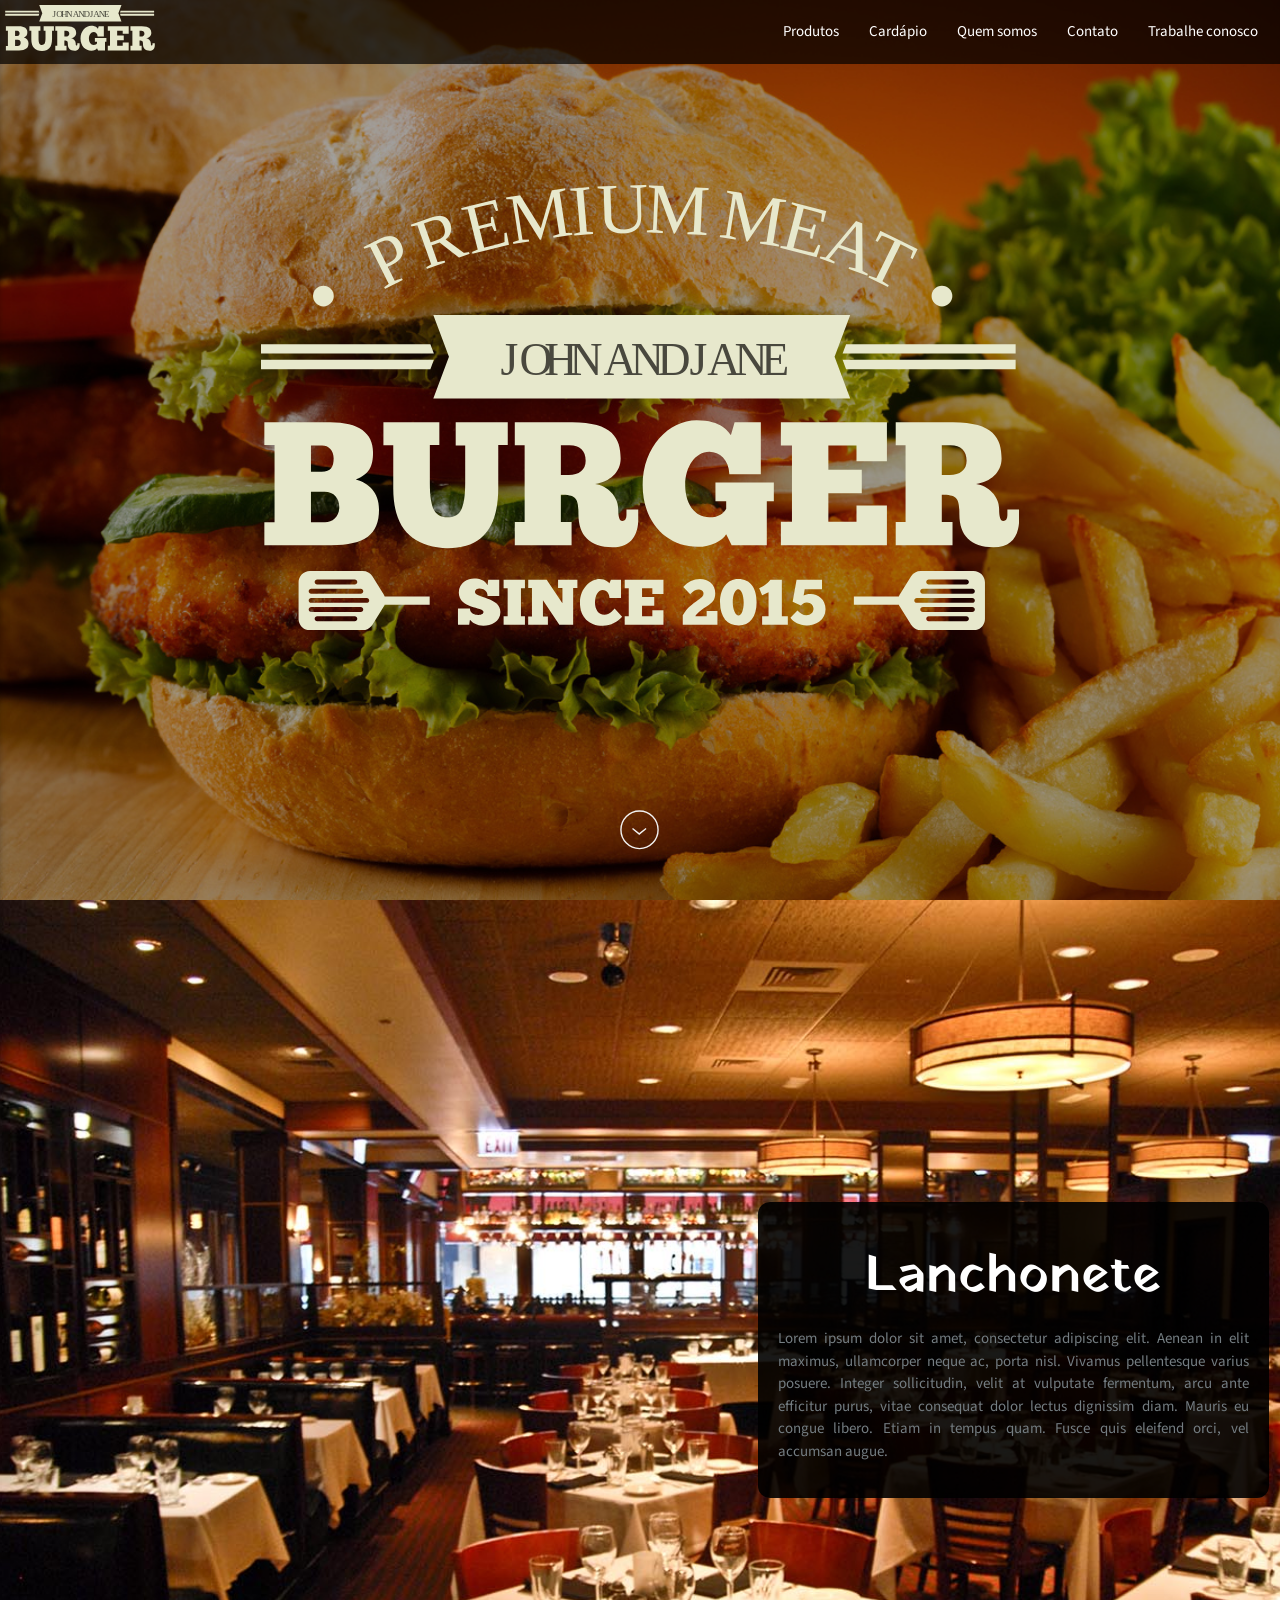
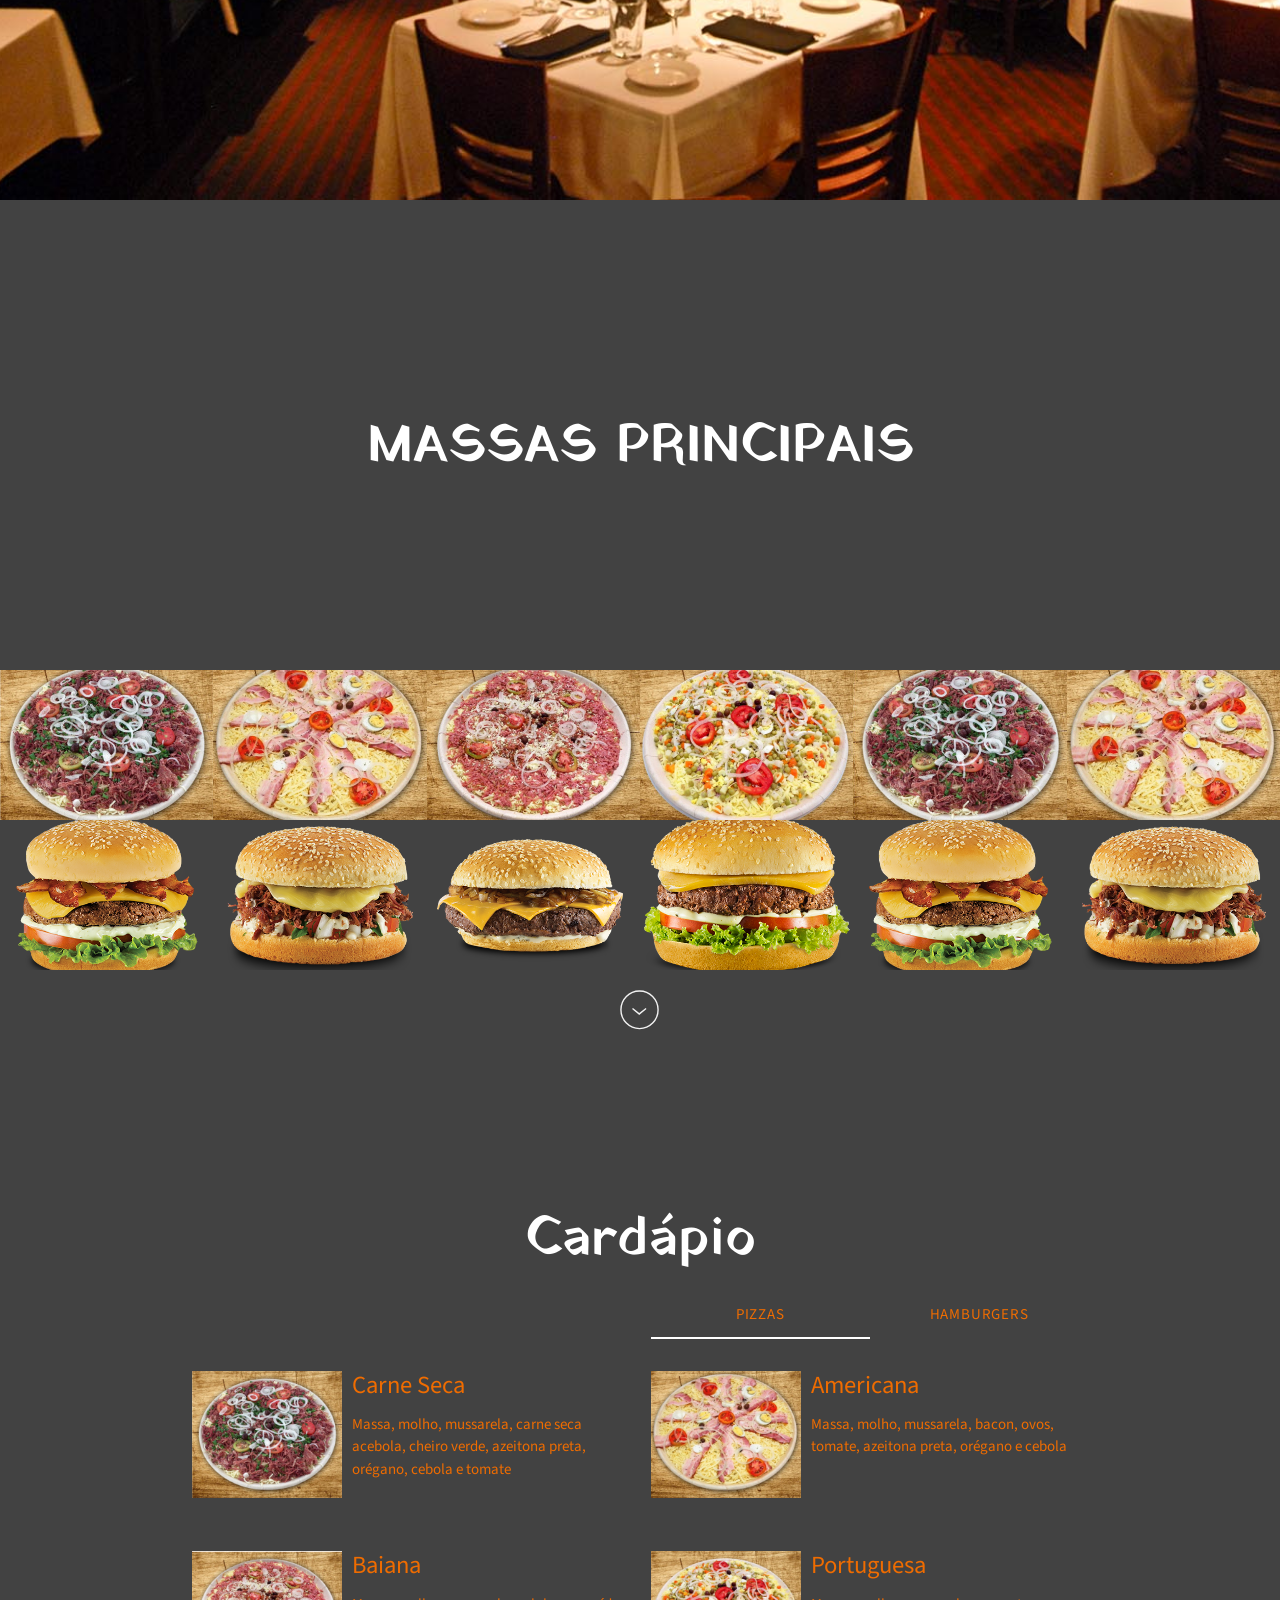
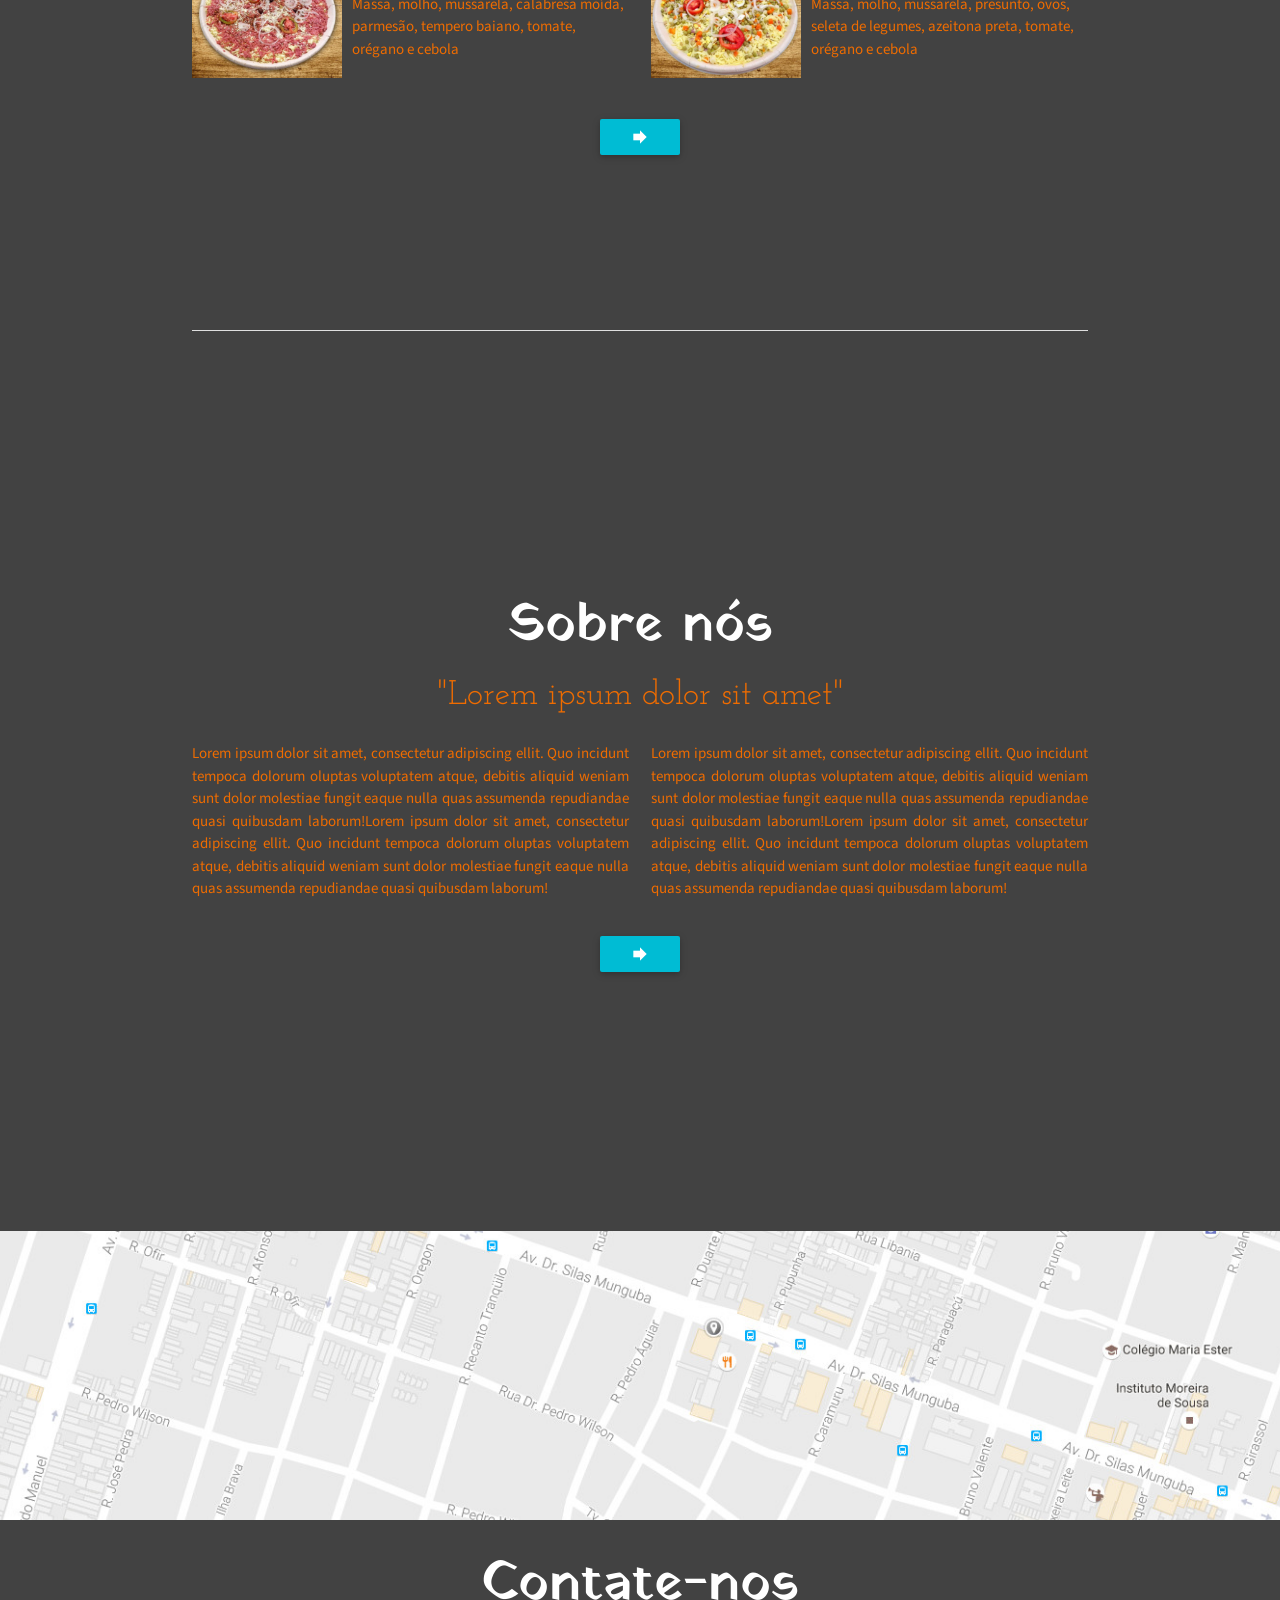
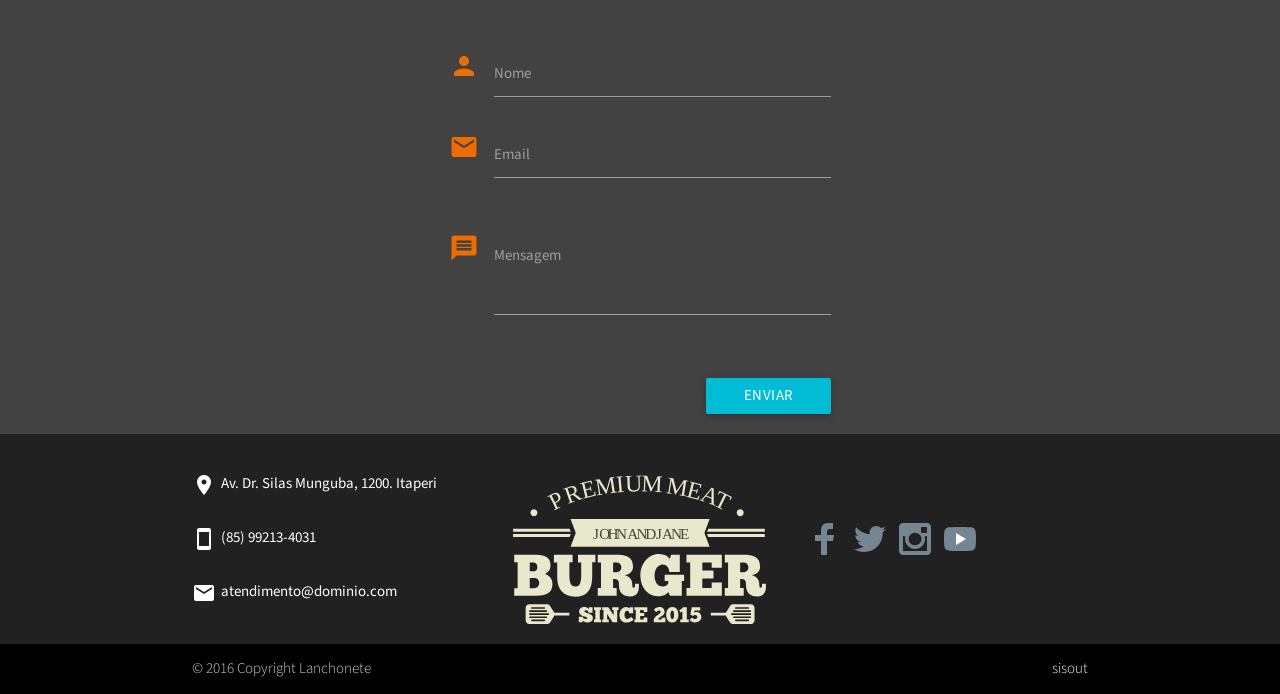
<file: react-ui/public/index.html>
<!DOCTYPE html>
<html>
<head>
	<meta charset="UTF-8">
	<title>Lanchonete</title>
	<link rel="canonical" href="https://www.lanchonete.sisout.com/">
	<link rel="icon" href="./icons/hambruger.ico">
	<meta name="viewport" content="user-scalable=no, initial-scale=1, 
		maximum-scale=1, minimum-scale=1, width=device-width">
	<link href="https://fonts.googleapis.com/css?family=Yatra+One" rel="stylesheet">
	<link href="https://fonts.googleapis.com/css?family=Josefin+Slab" rel="stylesheet">
	<link href="https://fonts.googleapis.com/css?family=Bungee" rel="stylesheet">
	<link href="https://fonts.googleapis.com/css?family=Source+Sans+Pro" rel="stylesheet">

	<link rel="stylesheet" type="text/css" href="./css/materialize.min.css">
	<link rel="stylesheet" type="text/css" href="./icons/material.css">
	<link rel="stylesheet" type="text/css" href="./css/index.css">
</head>
<body>

<div class="navbar-fixed">
	<nav class="">
		<div class="topo-fixo">
			<a href="#" class="brand-logo">
				<div class="logo logo-small"></div>
			</a>
 			<a href="#" data-activates="mobile-demo" class="button-collapse"><i id="main_menu" class="material-icons">menu</i></a>
		</div>

		<ul class="right hide-on-med-and-down brand-logo">
			<li><a class="scrollSuave" href="#products">Produtos</a></li>
			<li><a class="scrollSuave" href="cardapio.html">Cardápio</a></li>
			<li><a class="scrollSuave" href="#about">Quem somos</a></li>
			<li><a class="scrollSuave" href="#contact">Contato</a></li>
			<li><a class="scrollSuave" href="trabalheconosco.html">Trabalhe conosco</a></li>
		</ul>

		<ul class="side-nav" id="mobile-demo">
			<li><a href="#">Home</a></li>
			<li><a href="#products">Produtos</a></li>
			<li><a href="cardapio.html">Cardápio</a></li>
			<li><a href="#about">Quem somos</a></li>
			<li><a href="#contact">Contato</a></li>
			<li><a href="trabalheconosco.html">Trabalhe conosco</a></li>
		</ul>
	</nav>
</div>

<div id="welcome"></div>
<div id="welcome-black">
	<div class="logo-burger"></div>	
	<a class="center btn-down scrollSuave" href="#description"></a>
</div>

<div id="description" class="row valign-wrapper">
	<div class="col s12 m5 l5">
		<div class="center text-description">
			<h2 class="center">Lanchonete</h2>
			<p>Lorem ipsum dolor sit amet, consectetur adipiscing elit. Aenean in elit maximus, ullamcorper neque ac, porta nisl. Vivamus pellentesque varius posuere. Integer sollicitudin, velit at vulputate fermentum, arcu ante efficitur purus, vitae consequat dolor lectus dignissim diam. Mauris eu congue libero. Etiam in tempus quam. Fusce quis eleifend orci, vel accumsan augue.</p>		
		</div>
	</div>
</div> <!-- end description -->

<section id="products" class="products">
	<div class="text-fotos valign-wrapper">
		<h2 class="center">MASSAS PRINCIPAIS</h2>
	</div>
	<div class="row">
		<div class="col s4 m2 l2 imagens item1">
			<div class="box-preco">
				<div class="preco">
					<h5 class="center">Carne Seca</h5>
					<h4 class="center">R$ 19,90</h4>
				</div>
			</div>
		</div>
		<div class="col s4 m2 l2 imagens item2">
			<div class="box-preco">
				<div class="preco">
					<h5>Americana</h5>
					<h4 class="center">R$ 29,90</h4>
				</div>
			</div>
		</div>	
		<div class="col s4 m2 l2 imagens item3">
			<div class="box-preco">
				<div class="preco">
					<h5 class="center">Baiana</h5>
					<h4 class="center">R$ 19,90</h4>
				</div>
			</div>
		</div>
		<div class="col s4 m2 l2 imagens item4">
			<div class="box-preco">
				<div class="preco">
					<h5 class="center">Portuguesa</h5>
					<h4 class="center">R$ 29,90</h4>
				</div>
			</div>
		</div>	
		<div class="col s4 m2 l2 imagens item1">
			<div class="box-preco">
				<div class="preco">
					<h5 class="center">Carne Seca</h5>
					<h4 class="center">R$ 19,90</h4>
				</div>
			</div>
		</div>
		<div class="col s4 m2 l2 imagens item2">
			<div class="box-preco">
				<div class="preco">
					<h5 class="center">Americana</h5>
					<h4 class="center">R$ 29,90</h4>
				</div>
			</div>
		</div>	
		<div class="col m2 l2 imagens hide-on-small-only item5">
			<div class="box-preco">
				<div class="preco">
					<h5 class="center">Abacaxi</h5>
					<h4 class="center">R$ 19,90</h4>
				</div>
			</div>			
		</div>	
		<div class="col m2 l2 imagens hide-on-small-only item6">
			<div class="box-preco">
				<div class="preco">
					<h5 class="center">Maracujá</h5>
					<h4 class="center">R$ 29,90</h4>
				</div>
			</div>			
		</div>	
		<div class="col m2 l2 imagens hide-on-small-only item7">
			<div class="box-preco">
				<div class="preco">
					<h5 class="center">Nozes</h5>
					<h4 class="center">R$ 19,90</h4>
				</div>
			</div>			
		</div>	
		<div class="col m2 l2 imagens hide-on-small-only item8">
			<div class="box-preco">
				<div class="preco">
					<h5 class="center">Limão</h5>
					<h4 class="center">R$ 29,90</h4>
				</div>
			</div>			
		</div>	
		<div class="col m2 l2 imagens hide-on-small-only item5">
			<div class="box-preco">
				<div class="preco">
					<h5 class="center">Abacaxi</h5>
					<h4 class="center">R$ 19,90</h4>
				</div>
			</div>			
		</div>	
		<div class="col m2 l2 imagens hide-on-small-only item6">
			<div class="box-preco">
				<div class="preco">
					<h5 class="center">Maracujá</h5>
					<h4 class="center">R$ 29,90</h4>
				</div>
			</div>			
		</div>	
	</div>
	<a class="center btn-down btn-down-products scrollSuave" href="#menu-products"></a>
</section>

<section id="menu-products" class="container valign-wrapper">
	<div>
		<h2 class="center">Cardápio</h2>
		<div class="row valign-wrapper">
			<div class="col s12 m6 l6 right">
		       	<ul class="tabs menu-opcoes">
		        	<li class="tab"><a href="#pizzas" class="waves-effect 
		        	waves-light black-text">Pizzas </a></li>
		            <li class="tab"><a href="#hamburgers" class="waves-effect 
		            waves-light black-text">Hamburgers </a></li>
		    	</ul>			
			</div>
		</div>
		<div id="pizzas">
			<div class="row">
				<div class="col s6 m6 l6">
					<div class="menu-item item1"></div>
					<div>
						<h5>Carne Seca</h5>
						<p>Massa, molho, mussarela, carne seca acebola, cheiro verde,
						 azeitona preta, orégano, cebola e tomate</p>
					</div>
				</div>
				<div class="col s6 m6 l6">
					<div class="menu-item item2">
					</div>
					<div>
						<h5>Americana</h5>
						<p>Massa, molho, mussarela, bacon, ovos, tomate, 
						 azeitona preta, orégano e cebola</p>
					</div>
				</div>
			</div> <!-- end row -->
			<div class="row">
				<div class="col s6 m6 l6">
					<div class="menu-item item3"></div>
					<div>
						<h5>Baiana</h5>
						<p>Massa, molho, mussarela, calabresa moída, parmesão, 
						 tempero baiano, tomate, orégano e cebola</p>
					</div>
				</div>
				<div class="col s6 m6 l6">
					<div class="menu-item item4"></div>
					<div>
						<h5>Portuguesa</h5>
						<p>Massa, molho, mussarela, presunto, ovos, seleta de legumes, 
						 azeitona preta, tomate, orégano e cebola</p>
					</div>
				</div>
			</div> <!-- end row -->
		</div> <!-- end section pizza -->
		<div id="hamburgers">
			<div class="row">
				<div class="col s6 m6 l6">
					<div class="menu-item item5"></div>
					<div>
						<h5>Abacaxi</h5>
						<p>Massa podre (Massa Brisée) com recheio de creme branco, brigadeiro 
						branco e abacaxi e cobertura de gelatina de abacaxi e chantilly</p>
					</div>
				</div>
				<div class="col s6 m6 l6">
					<div class="menu-item item6"></div>
					<div>
						<h5>Maracujá</h5>
						<p>Massa podre (Massa Brisée) com recheio de creme de maracujá 
						e cobertura chantilly.</p>
					</div>
				</div>
			</div>
			<div class="row">
				<div class="col s6 m6 l6">
					<div class="menu-item item7"></div>
					<div>
						<h5>Nozes</h5>
						<p>Massa podre (Massa Brisée) com recheio de brigadeiro branco com nozes
						 e creme branco e a cobertura é com nozes mariposa e chantilly.</p>
					</div>
				</div>
				<div class="col s6 m6 l6">
					<div class="menu-item item8"></div>
					<div>
						<h5>Limão</h5>
						<p>Massa podre (Massa Brisée) com recheio de creme de limão e cobertura 
						chantilly com raspas de limão</p>
					</div>
				</div>
			</div>	
		</div>
		<div class="row center">
        	<a href="cardapio.html" class="btn cyan waves-effect waves-light center white-text" >
	        	<i class="material-icons center">forward</i>
	        </a>
		</div>
	</div>
</section> <!-- end menu -->
<div class="divider container"></div>	
<section id="about" class="container valign-wrapper">
	<div>
		<h2 class="center">Sobre nós</h2>
		<h4 class="center">"Lorem ipsum dolor sit amet"</h4>
		<div class="row">
			<div class="col s12 m6 l6">
				<p>Lorem ipsum dolor sit amet, consectetur adipiscing ellit. Quo incidunt tempoca dolorum oluptas voluptatem atque, debitis aliquid weniam sunt dolor molestiae fungit eaque nulla quas assumenda repudiandae quasi quibusdam laborum!Lorem ipsum dolor sit amet, consectetur adipiscing ellit. Quo incidunt tempoca dolorum oluptas voluptatem atque, debitis aliquid weniam sunt dolor molestiae fungit eaque nulla quas assumenda repudiandae quasi quibusdam laborum!</p>
			</div>
			<div class="col s12 m6 l6">
				<p>Lorem ipsum dolor sit amet, consectetur adipiscing ellit. Quo incidunt tempoca dolorum oluptas voluptatem atque, debitis aliquid weniam sunt dolor molestiae fungit eaque nulla quas assumenda repudiandae quasi quibusdam laborum!Lorem ipsum dolor sit amet, consectetur adipiscing ellit. Quo incidunt tempoca dolorum oluptas voluptatem atque, debitis aliquid weniam sunt dolor molestiae fungit eaque nulla quas assumenda repudiandae quasi quibusdam laborum!</p>
			</div>
		</div>
		<div class="row center">
	        <a href="sobrenos.html" class="btn cyan waves-effect waves-light center" >
	        	<i class="material-icons center">forward</i>
	        </a>
		</div>
	</div>
</section>

<section id="contact">

	<div class="mapa">
		<img src="./images/mapa.jpg"/>
	</div>

	<div class="row linha">			
			<form class="col s12 m4 l4 offset-m4 offset-l4 lb-nome grey darken-3" 
			 method="POST" action="https://formspree.io/gleidson@sisout.com">
				<h2 class="center">Contate-nos</h2>
				<div class="input-field col s12">
					<i class="material-icons prefix">person</i>
		          	<input id="name" type="text" class="validate" name="name">
		          	<label for="name">Nome</label>
				</div>
			    <div class="row">
		        	<div class="input-field col s12">
						<i class="material-icons prefix">email</i>
			        	<input id="email" type="email" class="validate" name="_replyto">
			          	<label for="email">Email</label>
			        </div>
			    </div>
			    	<input type="hidden" name="_subject" value="Assunto" />
			    <div class="row">
		        	<div class="input-field col s12">
						<i class="material-icons prefix">message</i>
				    	<textarea id="textarea" class="materialize-textarea" name="message"></textarea>
				    	<label for="textarea">Mensagem</label>
			    	</div>
			    </div>
		            <input type="text" name="_gotcha" style="display:none" /> <!-- Campo anti-spam -->
			        <input type="hidden" name="_next" value="#contact" /> <!-- Mensagem de sucesso -->
			    <div class="row">
					<div class="input-field col s12">
                        <button class="btn cyan waves-effect waves-light right" type="submit">Enviar
                        	<i class="mdi-content-send right"></i>
                        </button>
                    </div>
			    </div>		
			</form>
	</div>
</section>

<footer class="page-footer grey darken-4">
	<div class="container">
		<div class="row valign-wrapper">
			<div class="col s12 m4 l4">
				<p class="white-text"><i class="material-icons">location_on</i>Av. Dr. Silas Munguba, 1200. Itaperi</p>	
				<p class="white-text"><i class="material-icons">smartphone</i>(85) 99213-4031</p>		
				<p class="white-text"><i class="material-icons">mail</i>atendimento@dominio.com</p>
			</div>
			<div class="col s12 m4 l4 hide-on-med-and-down">
				<div class="logo"></div>
			</div>
			<div class="col s12 m4 l4 ">
			<div class="valign-wrapper">
				<div class="">		
					<ul class="social-medias">
						<li><a class="grey-text text-lighten-3 facebook" href="#!">Facebook</a></li>
						<li><a class="grey-text text-lighten-3 twitter" href="#!">Twitter</a></li>
						<li><a class="grey-text text-lighten-3 instagram" href="#!">Instagram</a></li>
						<li><a class="grey-text text-lighten-3 youtube" href="#!">Youtube</a></li>
					</ul>
				</div>
			</div>
			</div>
		</div>
	</div>
	<div class="footer-copyright black">
		<div class="container">
			© 2016 Copyright Lanchonete
			<a class="grey-text text-lighten-4 right" target="_blank" href="https://sisout.com">sisout</a>
		</div>
	</div>
</footer>

<script type="text/javascript" src="./js/jquery.min.js"></script>
<script type="text/javascript" src="./js/materialize.min.js"></script>
<script type="text/javascript" src="./js/index.js"></script>
</body>
</html>
</file>
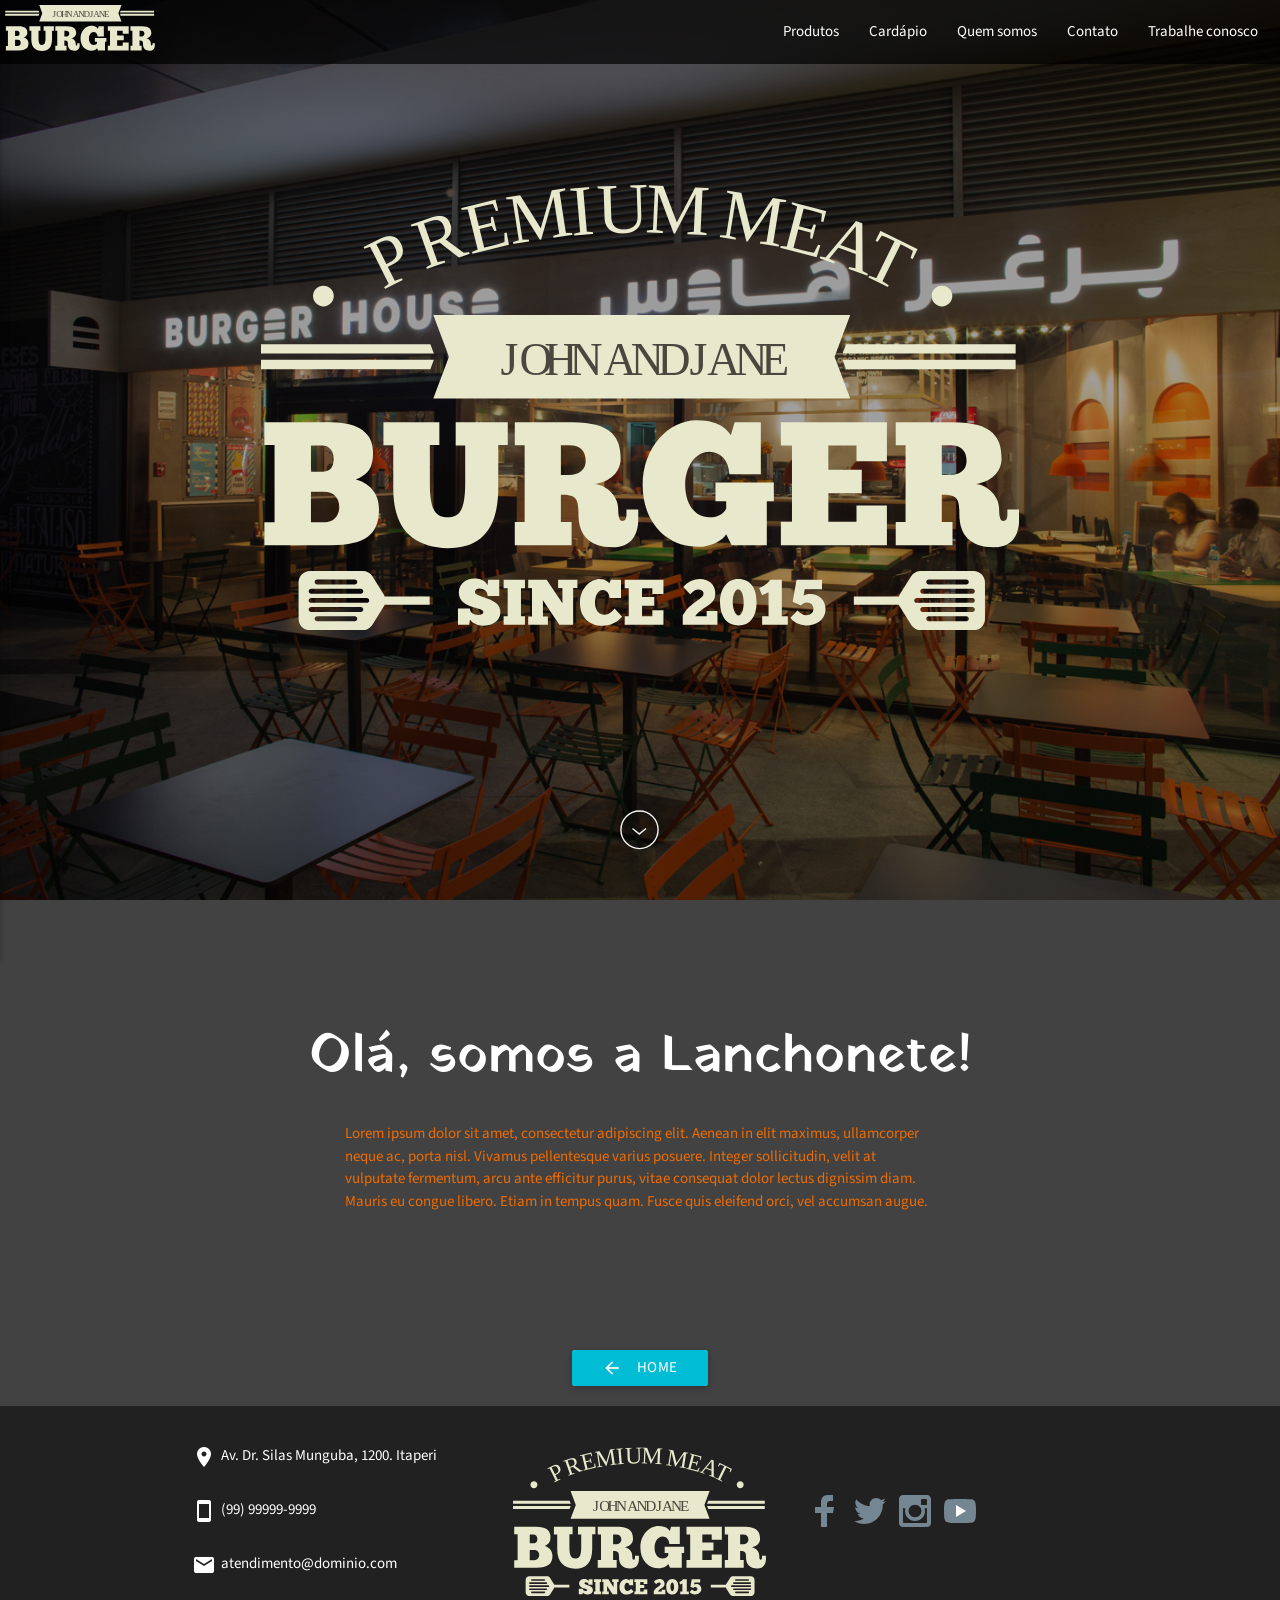
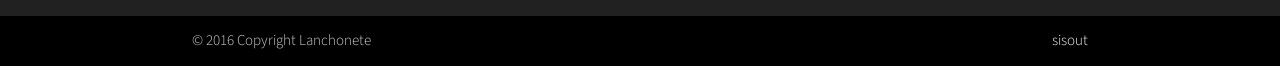
<file: react-ui/public/sobrenos.html>
<!DOCTYPE html>
<html>
<head>
	<meta charset="utf-8">
	<title>Quem somos</title>
	<link rel="icon" href="./icons/hambruger.ico">
	<meta name="viewport" content="user-scalable=no, initial-scale=1, 
		maximum-scale=1, minimum-scale=1, width=device-width">
	<link href="https://fonts.googleapis.com/css?family=Yatra+One" rel="stylesheet">
	<link href="https://fonts.googleapis.com/css?family=Josefin+Slab" rel="stylesheet">
	<link href="https://fonts.googleapis.com/css?family=Bungee" rel="stylesheet">
	<link href="https://fonts.googleapis.com/css?family=Source+Sans+Pro" rel="stylesheet">

	<link rel="stylesheet" type="text/css" href="./css/materialize.min.css">
	<link rel="stylesheet" type="text/css" href="./icons/material.css">
	<link rel="stylesheet" type="text/css" href="./css/index.css">
</head>
<body>
	<div class="navbar-fixed">
		<nav class="">
			<div class="topo-fixo">
				<a href="index.html#" class="brand-logo">
					<div class="logo logo-small"></div>
				</a>
	 			<a href="#" data-activates="mobile-demo" class="button-collapse"><i id="main_menu" class="material-icons">menu</i></a>
			</div>

			<ul class="right hide-on-med-and-down brand-logo">
				<li><a class="scrollSuave" href="index.html#products">Produtos</a></li>
				<li><a class="scrollSuave" href="cardapio.html">Cardápio</a></li>
				<li><a class="scrollSuave" href="#">Quem somos</a></li>
				<li><a class="scrollSuave" href="index.html#contact">Contato</a></li>
				<li><a class="scrollSuave" href="trabalheconosco.html">Trabalhe conosco</a></li>
			</ul>

			<ul class="side-nav" id="mobile-demo">
				<li><a href="index.html">Home</a></li>
				<li><a href="index.html#products">Produtos</a></li>
				<li><a href="cardapio.html">Cardápio</a></li>
				<li><a href="#">Quem somos</a></li>
				<li><a href="index.html#contact">Contato</a></li>
				<li><a href="trabalheconosco.html">Trabalhe conosco</a></li>
			</ul>
		</nav>
	</div>

	<div class="about-img"></div>
	<div id="welcome-black">
		<div class="logo-burger"></div>	
		<a class="center btn-down scrollSuave" href="#quemsomos"></a>
	</div>	
	
	<div id="quemsomos" class="valign-wrapper container about-us">
		<div>
		
			<h2 class="center">Olá, somos a Lanchonete!</h2>
			<div class="row">
				<div class="col s12 m8 l8 offset-m2 offset-l2">
					<p>Lorem ipsum dolor sit amet, consectetur adipiscing elit. Aenean in elit maximus, ullamcorper neque ac, porta nisl. Vivamus pellentesque varius posuere. Integer sollicitudin, velit at vulputate fermentum, arcu ante efficitur purus, vitae consequat dolor lectus dignissim diam. Mauris eu congue libero. Etiam in tempus quam. Fusce quis eleifend orci, vel accumsan augue.</p>			
				</div>
			</div>
		</div>
	</div>
	<div class="row center">
        <a href="index.html" class="btn cyan waves-effect waves-light center">Home
        	<i class="material-icons left">arrow_back</i>
        </a>
	</div>
	<footer class="page-footer grey darken-4">
		<div class="container">
			<div class="row valign-wrapper">
				<div class="col s12 m4 l4">
					<p class="white-text"><i class="material-icons">location_on</i>Av. Dr. Silas Munguba, 1200. Itaperi</p>	
					<p class="white-text"><i class="material-icons">smartphone</i>(99) 99999-9999</p>		
					<p class="white-text"><i class="material-icons">mail</i>atendimento@dominio.com</p>
				</div>
				<div class="col s12 m4 l4 hide-on-med-and-down">
					<div class="logo"></div>
				</div>
				<div class="col s12 m4 l4 ">
				<div class="valign-wrapper">
					<div class="">		
						<ul class="social-medias">
							<li><a class="grey-text text-lighten-3 facebook" href="#!">Facebook</a></li>
							<li><a class="grey-text text-lighten-3 twitter" href="#!">Twitter</a></li>
							<li><a class="grey-text text-lighten-3 instagram" href="#!">Instagram</a></li>
							<li><a class="grey-text text-lighten-3 youtube" href="#!">Youtube</a></li>
						</ul>
					</div>
				</div>
				</div>
			</div>
		</div>
		<div class="footer-copyright black">
			<div class="container">
				© 2016 Copyright Lanchonete
				<a class="grey-text text-lighten-4 right" target="_blank" href="https://sisout.com">sisout</a>
			</div>
		</div>
	</footer>

	<script type="text/javascript" src="./js/jquery.min.js"></script>
	<script type="text/javascript" src="./js/materialize.min.js"></script>
	<script type="text/javascript" src="./js/index.js"></script>
</body>
</html>
</file>
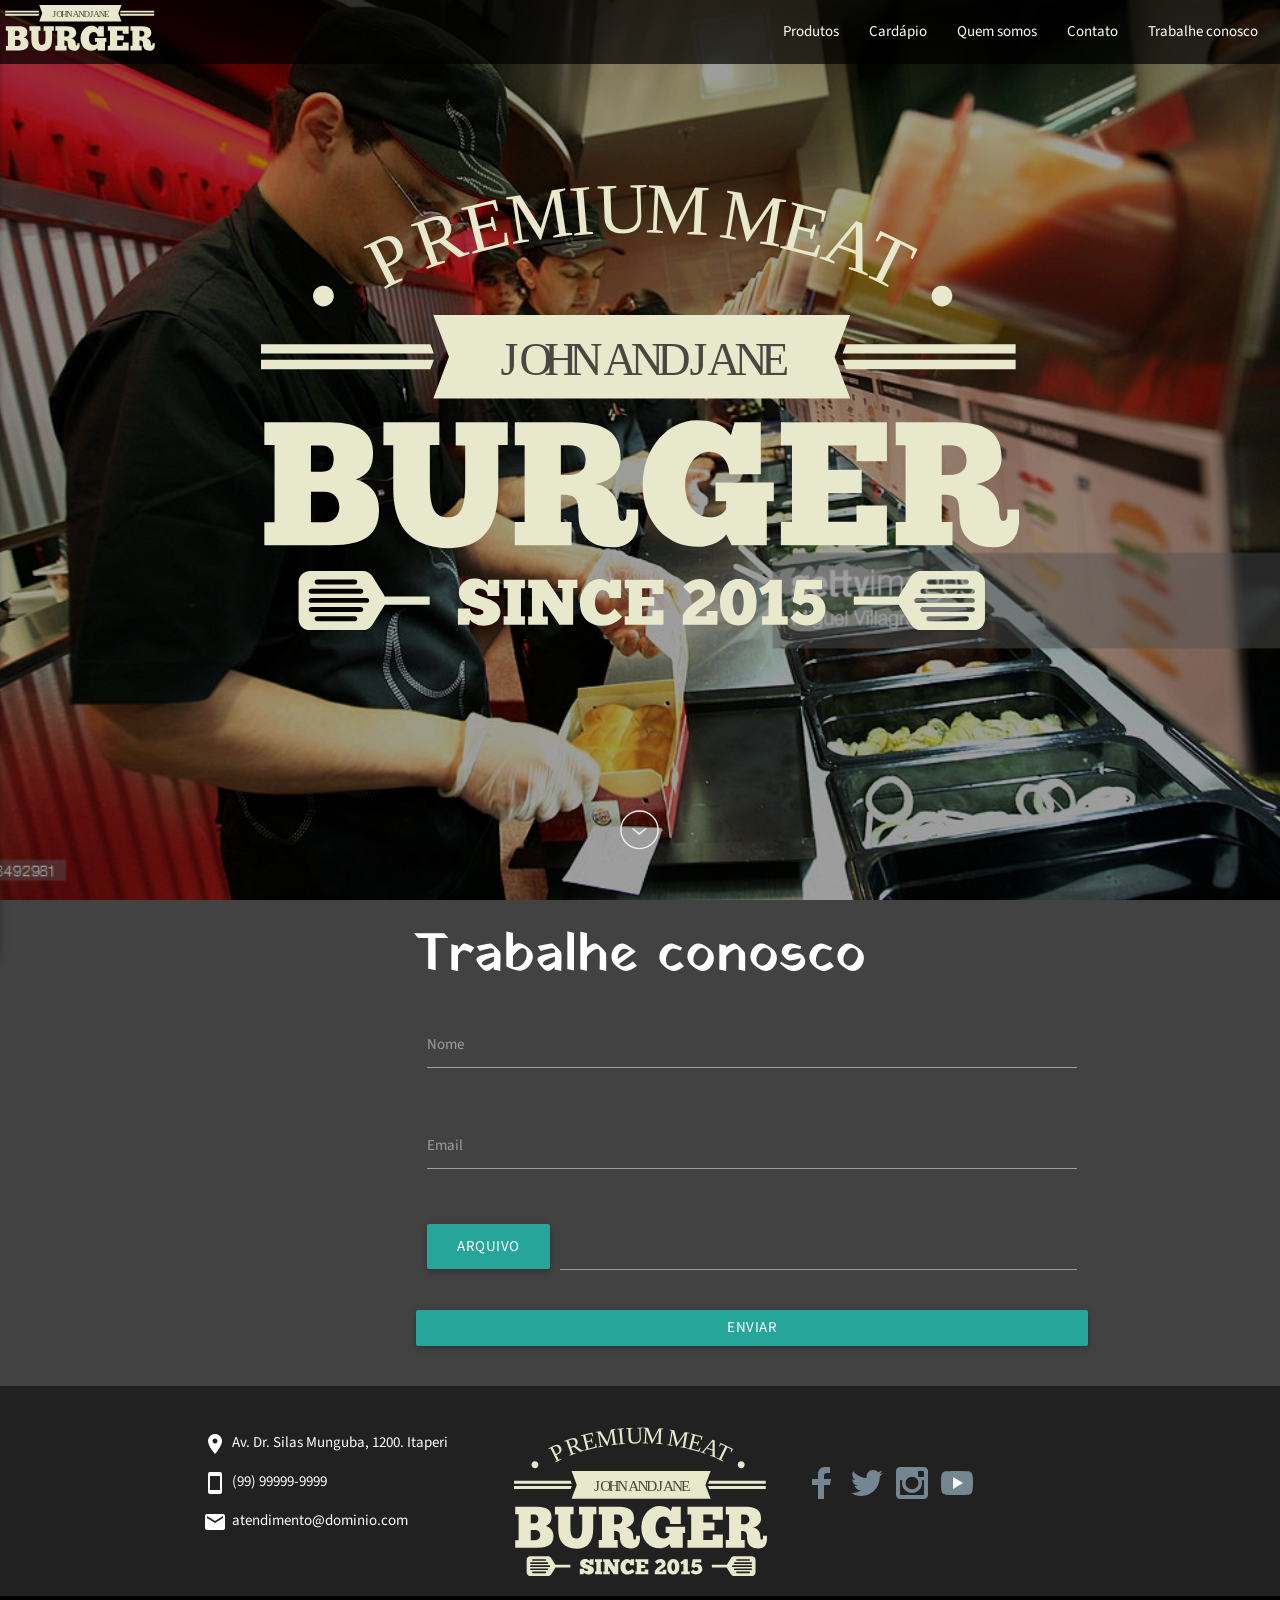
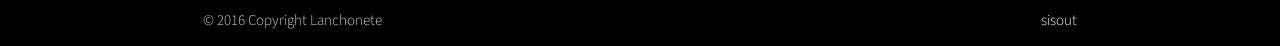
<file: react-ui/public/trabalheconosco.html>
<!DOCTYPE html>
<html>
<head>
	<meta charset="UTF-8">
	<title>Lanchonete</title>
	<link rel="icon" href="./icons/hambruger.ico">
	<meta name="viewport" content="user-scalable=no, initial-scale=1, 
		maximum-scale=1, minimum-scale=1, width=device-width">
	<link href="https://fonts.googleapis.com/css?family=Yatra+One" rel="stylesheet">
	<link href="https://fonts.googleapis.com/css?family=Josefin+Slab" rel="stylesheet">
	<link href="https://fonts.googleapis.com/css?family=Bungee" rel="stylesheet">
	<link href="https://fonts.googleapis.com/css?family=Source+Sans+Pro" rel="stylesheet">
	<link href="https://cdn.jsdelivr.net/npm/bootstrap@5.3.0/dist/css/bootstrap.min.css" rel="stylesheet" integrity="sha384-9ndCyUaIbzAi2FUVXJi0CjmCapSmO7SnpJef0486qhLnuZ2cdeRhO02iuK6FUUVM" crossorigin="anonymous">
	<link rel="stylesheet" type="text/css" href="./css/materialize.min.css">
	<link rel="stylesheet" type="text/css" href="./icons/material.css">
	<link rel="stylesheet" type="text/css" href="./css/index.css">
</head>

<body>
<div class="navbar-fixed">
	<nav class="">
		<div class="topo-fixo">
			<a href="index.html#" class="brand-logo">
				<div class="logo logo-small"></div>
			</a>
 			<a href="#" data-activates="mobile-demo" class="button-collapse"><i id="main_menu" class="material-icons">menu</i></a>
		</div>

		<ul class="right hide-on-med-and-down brand-logo">
			<li><a class="scrollSuave" href="index.html#products">Produtos</a></li>
			<li><a class="scrollSuave" href="cardapio.html#cardapio">Cardápio</a></li>
			<li><a class="scrollSuave" href="index.html#about">Quem somos</a></li>
			<li><a class="scrollSuave" href="index.html#contact">Contato</a></li>
			<li><a class="scrollSuave" href="#">Trabalhe conosco</a></li>
		</ul>

		<ul class="side-nav" id="mobile-demo">
			<li><a href="index.html">Home</a></li>
			<li><a href="index.html#products">Produtos</a></li>
			<li><a href="cardapio.html#cardapio">Cardápio</a></li>
			<li><a href="index.html#about">Quem somos</a></li>
			<li><a href="index.html#contact">Contato</a></li>
			<li><a href="#">Trabalhe conosco</a></li>
		</ul>
	</nav>
</div>

<div id="trabalheconosco-img"></div>
<div id="welcome-black">
	<div class="logo-burger"></div>	
	<a class="center btn-down scrollSuave" href="#trabalheconosco"></a>
</div>

<div id="trabalheconosco" class="container">
	<h2 class="center">Trabalhe conosco</h2>
	<div class="row">
	 <form class="col m6 l6 s12 offset-l3 transparent">
		<div class="row">
			<div class="input-field col m12 l12 s12">
				<input id="nome" type="text" class="validate">
	      <label for="nome">Nome</label>
			</div>
		</div>
		<div class="row">
			<div class="input-field col m12 l12 s12">
				<input id="email" type="email" class="validate">
				<label for="email">Email</label>
			</div>
		</div>
		<div class="row">
			<div class="file-field input-field">
				<div class="btn">	<span>Arquivo</span>	<input type="file">		</div>
				<div class="file-path-wrapper">
					<input type="text" class="file-path validate">
				</div>
			</div>
		</div>
		<div class="row">
			<button class="btn waves-effect waves-light" type="submit" name="action">Enviar</button>
		</div>
	 </form>
	</div>
</div>

<footer class="page-footer grey darken-4">
	<div class="container">
		<div class="row valign-wrapper">
			<div class="col s12 m4 l4">
				<p class="white-text"><i class="material-icons">location_on</i>Av. Dr. Silas Munguba, 1200. Itaperi</p>	
				<p class="white-text"><i class="material-icons">smartphone</i>(99) 99999-9999</p>		
				<p class="white-text"><i class="material-icons">mail</i>atendimento@dominio.com</p>
			</div>
			<div class="col s12 m4 l4 hide-on-med-and-down">
				<div class="logo"></div>
			</div>
			<div class="col s12 m4 l4 ">
			<div class="valign-wrapper">
				<div class="">		
					<ul class="social-medias">
						<li><a class="grey-text text-lighten-3 facebook" href="#!">Facebook</a></li>
						<li><a class="grey-text text-lighten-3 twitter" href="#!">Twitter</a></li>
						<li><a class="grey-text text-lighten-3 instagram" href="#!">Instagram</a></li>
						<li><a class="grey-text text-lighten-3 youtube" href="#!">Youtube</a></li>
					</ul>
				</div>
			</div>
			</div>
		</div>
	</div>
	<div class="footer-copyright black">
		<div class="container">
			© 2016 Copyright Lanchonete
			<a class="grey-text text-lighten-4 right" target="_blank" href="https://sisout.com">sisout</a>
		</div>
	</div>
</footer>

<script type="text/javascript" src="./js/jquery.min.js"></script>
<script type="text/javascript" src="./js/materialize.min.js"></script>
<script type="text/javascript" src="./js/index.js"></script>
<script src="https://cdn.jsdelivr.net/npm/bootstrap@5.3.0/dist/js/bootstrap.bundle.min.js" integrity="sha384-geWF76RCwLtnZ8qwWowPQNguL3RmwHVBC9FhGdlKrxdiJJigb/j/68SIy3Te4Bkz" crossorigin="anonymous"></script>

</body>
</html>
</file>
<file: react-ui/public/icons/material.css>
/*
  http://google.github.io/material-design-icons/#icon-font-for-the-web
*/
@font-face {
  font-family: "Material Icons";
  src: local('Material Icons'),
       local('MaterialIcons-Regular'),
       url("MaterialIcons-Regular.ttf");
  font-weight: normal;
  font-style: normal;
}
.material-icons {
  font-family: 'Material Icons';
  font-weight: normal;
  font-style: normal;
  font-size: 24px;  /* Preferred icon size */
  display: inline-block;
  width: 1em;
  height: 1em;
  line-height: 1;
  text-transform: none;
  letter-spacing: normal;
  word-wrap: normal;

  /* Support for all WebKit browsers. */
  -webkit-font-smoothing: antialiased;
  /* Support for Safari and Chrome. */
  text-rendering: optimizeLegibility;

  /* Support for Firefox. */
  -moz-osx-font-smoothing: grayscale;

  /* Support for IE. */
  font-feature-settings: 'liga';
}
</file>
<file: react-ui/public/css/index.css>
h1, 
h2, 
h3 {
    font-family: 'Yatra One', cursive;
}
body {
    color: #ef6c00;
    background-color: #424242;
    font-family: 'Source Sans Pro', sans-serif;
}

body h1, 
h2, 
h3 {
    color: white;
}

#about h4 {
    font-family: 'Josefin Slab', serif;
}

nav {
	color: transparent;
	background-color: rgba(0, 0, 0, 0.7);
	box-shadow: none;
}
nav a:hover {
	color: #f2f2f2;
    font-weight: bold;
}

.navbar-fixed {
	position: absolute;
}

.side-nav {
	background-color: rgba(0, 0, 0, 0.77);
	width: 50% !important;
    -webkit-transform: translateX(-100%);
	transform: translateX(-100%);
	-webkit-transition: all 0.5s;
	-moz-transition: all 0.5s;
    transition: all 0.5s
}

.anda {
    -webkit-transform: translateX(90vw);
   	transform: translateX(90vw);
	-webkit-transition: all 1s;
	-moz-transition: all 1s;
    transition: all 1s	
}

.roda {

	    -webkit-transform: rotate(360deg);
   	transform: rotate(0deg);
	-webkit-transition: all 0.6s;
	-moz-transition: all 0.6s;
    transition: all 0.6s
}
.side-nav a {
	color: white;
	text-align: center;
}

.side-nav-open {
	transform: translateX(0px);
	
}

.side-nav-close {
	transform: translateX(100%);
}


#welcome {
    background-image: url(../images/burger.jpg);
    background-size: cover;
    background-position: center;
    background-repeat: no-repeat;

    z-index: 1;
    position: absolute;
    width: 100%;
    height: 100vh;
}

#welcome-black {
    position: relative;
    top: 0;
    width: 100%;
    height: 100vh;
    z-index: 2;
    background-color: rgba(0, 0, 0, 0.37);
}

.btn-down {
    height: 40px;
    background-image: url("../icons/arrow_down.svg");

    background-position: center;
    background-size: auto 100%;
    background-repeat: no-repeat;
    display: block;
    position: relative;
	z-index: 3;*/
	bottom: -90vh;
	top: 90vh;
}

.btn-down-products {
	top: 0;
}

#description {
	background-color: #1a2328;
    color: #747d82;
    background-image: url(../images/description.jpg);
    background-size: cover;
    background-position: center;
    background-repeat: no-repeat;
    z-index: 1;
    width: 100%;
    height: 100vh;
}

.img-description {
	background-image: url(../images/description.jpg);
	height: 412px;
	background-size: cover;
	min-width: auto;
	background-repeat: no-repeat;
}

.text-description {
	text-align: justify;
	padding: 20px;
    background-color: rgba(0, 0, 0, 0.90);
    border-radius: 12px;
}

.border-redon {
	background-color: rgba(0, 0, 0, 0.5);
	border-radius: 10px;
}

#menu-products {
	min-height: 100vh;
}

#menu-products .menu-item{
	margin-top: 0px;
	float: left;
}

#menu-products ul {
	background-color: transparent;
}

.menu-opcoes a {
    color: #ef6c00 !important;
}

#menu-products .tabs .indicator {
	background-color: white;
}

.menu-item {
	width: 150px;
	height: 150px;
	background-repeat: no-repeat;
	background-size: contain; 
	background-position: center;
	margin: 10px;
	margin-left: 0;
}

.item1 {
	background-image: url(../images/thumb_pizza_1.jpg);
}

.item2 {
	background-image: url(../images/thumb_pizza_2.jpg);

}

.item3 {
	background-image: url(../images/thumb_pizza_3.jpg);
	
}

.item4 {
	background-image: url(../images/thumb_pizza_4.jpg);
	
}

.item5 {
	background-image: url(../images/burger_1.png);
}

.item6 {
	background-image: url(../images/burger_2.png);	
}

.item7 {
	background-image: url(../images/burger_3.png);
}

.item8 {	
	background-image: url(../images/burger_4.png);
}

.item9 {
	background-image: url(../images/burger_5.png);
}

.item10 {
	background-image: url(../images/burger_6.png);
}

#about {
	min-height: 100vh;
}

#about p {
	text-align: justify;
}

.mapa {
	background-image: url(../images/mapa.jpg); 
	background-repeat: no-repeat; 
	background-size: cover;
	background-position: center;
}

.mapa img {
	visibility: hidden;
	width: 100%;
}

#contact  .linha {
	margin: 0;
}

form {
	background-color: white;
	padding-top: 10px;

}

.linha .lb-nome {
	padding-top: 10px;		
}

footer.page-footer{
	margin-top: 0px;
}

.logo {
	background-image: url(../images/logo_burger.svg);
	background-repeat: no-repeat;
	background-position: center;
	min-width: 150px;
	min-height: 150px;
	background-size: contain;
	margin-top: 20px;
}
.logo-small {
	background-image: url(../images/logo_burger_small.svg);
	min-width: none;
	min-height: 56px;
	margin-top: 0px;
}
@media screen and (min-width: 992px) {
	.logo-small {
		margin-left: 5px;
	}
}

.social-medias li {
	display: inline-block;
	margin: 5px;
}

.social-medias a {
	margin: 0 auto;
	background-size: auto 100%;
	background-repeat: no-repeat;
	background-position: center;
	width: 32px;
	height: 32px;
	display: block;
	text-indent: -99999px;
}

.facebook {
	background-image: url(../icons/facebook.svg);
}

.twitter {
	background-image: url(../icons/twitter.svg);
}

.instagram {
	background-image: url(../icons/instagram.svg);
}

.youtube {
	background-image: url(../icons/youtube.svg);
}

footer .material-icons {
	color: rgba(255, 255, 255, 1); 	
	margin-right: 5px;
}

footer p {
    display: inline-flex;
    vertical-align: middle;
}

.logo-burger {
    background-image: url(../images/logo_burger.svg);
    background-repeat: no-repeat;
    background-position: center;
    width: 100%;
    height: 50vh;
    background-size: contain;
    position: absolute;
    position: center;
    top: 20vh;
}

#products .col {
	padding: 0px;
}

.text-fotos {
	width: 100%;
	height: 50vh;
	text-align: justify-all;
}
.text-fotos h2{
	width: 100%;
}

.imagens {
    background-repeat: no-repeat;
    background-position: center;
    background-size: cover;
    height: 150px;
    padding: 0px;
}

.box-preco {
	width: 100%;
	height: 100%;
	color: black;
	background-color: rgba(0, 0, 0, 0.87);
	z-index: 5;
	visibility: hidden;
	display: flex;
	justify-content: center;
}

.preco {
	align-self: center;
	z-index: 6;
	text-align: center;
	color: white;
}

.preco h4 {
	color: #06cc03 !important;
	font-family: 'Bungee', cursive;
}

.imagens:hover .box-preco {
	visibility: visible;
}

/*ABOUT HTML*/
.about-img {
    background-image: url(../images/about.jpg);
	width: 100%;
	height: 100vh;
	position: absolute;
	background-position: center;
    background-size: cover;
    background-repeat: no-repeat;
}

.about-us h2 {
	width: 100%;
}

.about-us {
	height: 50vh;
}

/*CARDAPIO HTML*/
.cardapio-img {
    background-image: url(../images/burger_menu.jpg);
	width: 100%;
	height: 100vh;
	position: absolute;
	background-position: center;
    background-size: cover;
    background-repeat: no-repeat;
}

/*TRABALHE CONOSCO HTML*/
#trabalheconosco-img {
    background-image: url(../images/trabalheconosco.jpg);
    background-size: cover;
    background-position: center;
    background-repeat: no-repeat;

    /*z-index: 1;*/
    position: absolute;

    /*background: #ffe139;*/
    width: 100%;
    height: 100vh;
}

.totalPagar {
	height: 35.7px;
	width: 80px;
	position: relative;
	left: 33.1%;;
	color: green;
}

@media only screen and (max-width: 768px) {
	.totalPagar{
		height: 35.7px;
		width: 80px;
		position: relative;
		left: 21.1%;
		color: green;
	}
  }

#CorCardapio{
	background-color: rgba(22, 22, 29, 0.3);
	position: relative;
  }

#contador{
	position: relative;
	top: -17px;
}

#backContador{
	color: white;
    position: relative;
    top: 4px;
}

.contador{
	background-color: rgba(0, 0, 0, 0.493);
    margin-left: 10%;
    margin-right: -10%;
    height: 50px;
    width: 103%;
    position: relative;
    right: 8.91%;
    top: -7px;
}

@media only screen and (max-width: 768px) {
	.contador{
		background-color: rgba(0, 0, 0, 0.493);
		margin-left: 10%;
		margin-right: -10%;
		height: 50px;
		width: 103%;
		position: relative;
		right: 8.91%;
		top: -7px;
	}
  }

  .btnAdicionar:focus, .btnAdicionar::-moz-focus-inner{
	outline:none;
	border:none;
  }
  .btnAdicionar{
	font-family: arial;
	font-size:14px;
	text-transform: uppercase;
	font-weight:700;
	border:none;
	padding:10px;
	cursor: pointer;
	display:inline-block;
	text-decoration: none;
  }
  .btnAdicionar-green{
	background:green;
	color:#fff;
	box-shadow:0 5px 0 #006000;
  }
  .btnAdicionar-green:hover{
	background:#006000;
	box-shadow:0 5px 0 #003f00;
  }
  .btnAdicionar-purple{
	background:purple;
	color:#fff;
	box-shadow:0 5px 0 #670167;
  }
  .btnAdicionar-purple:hover{
	background:#670167;
	box-shadow:0 5px 0 #470047;
  }
  .btnAdicionar-red{
	background:red;
	color:#fff;
	box-shadow:0 5px 0 #d20000;
  }
  .btnAdicionar-red:hover{
	background:#d20000;
	box-shadow:0 5px 0 #b00000;
  }
  .btnAdicionar-green:active, .btn-purple:active, .btn-red:active{
	position:relative;
	top:5px;
	box-shadow:none;
  }
</file>
